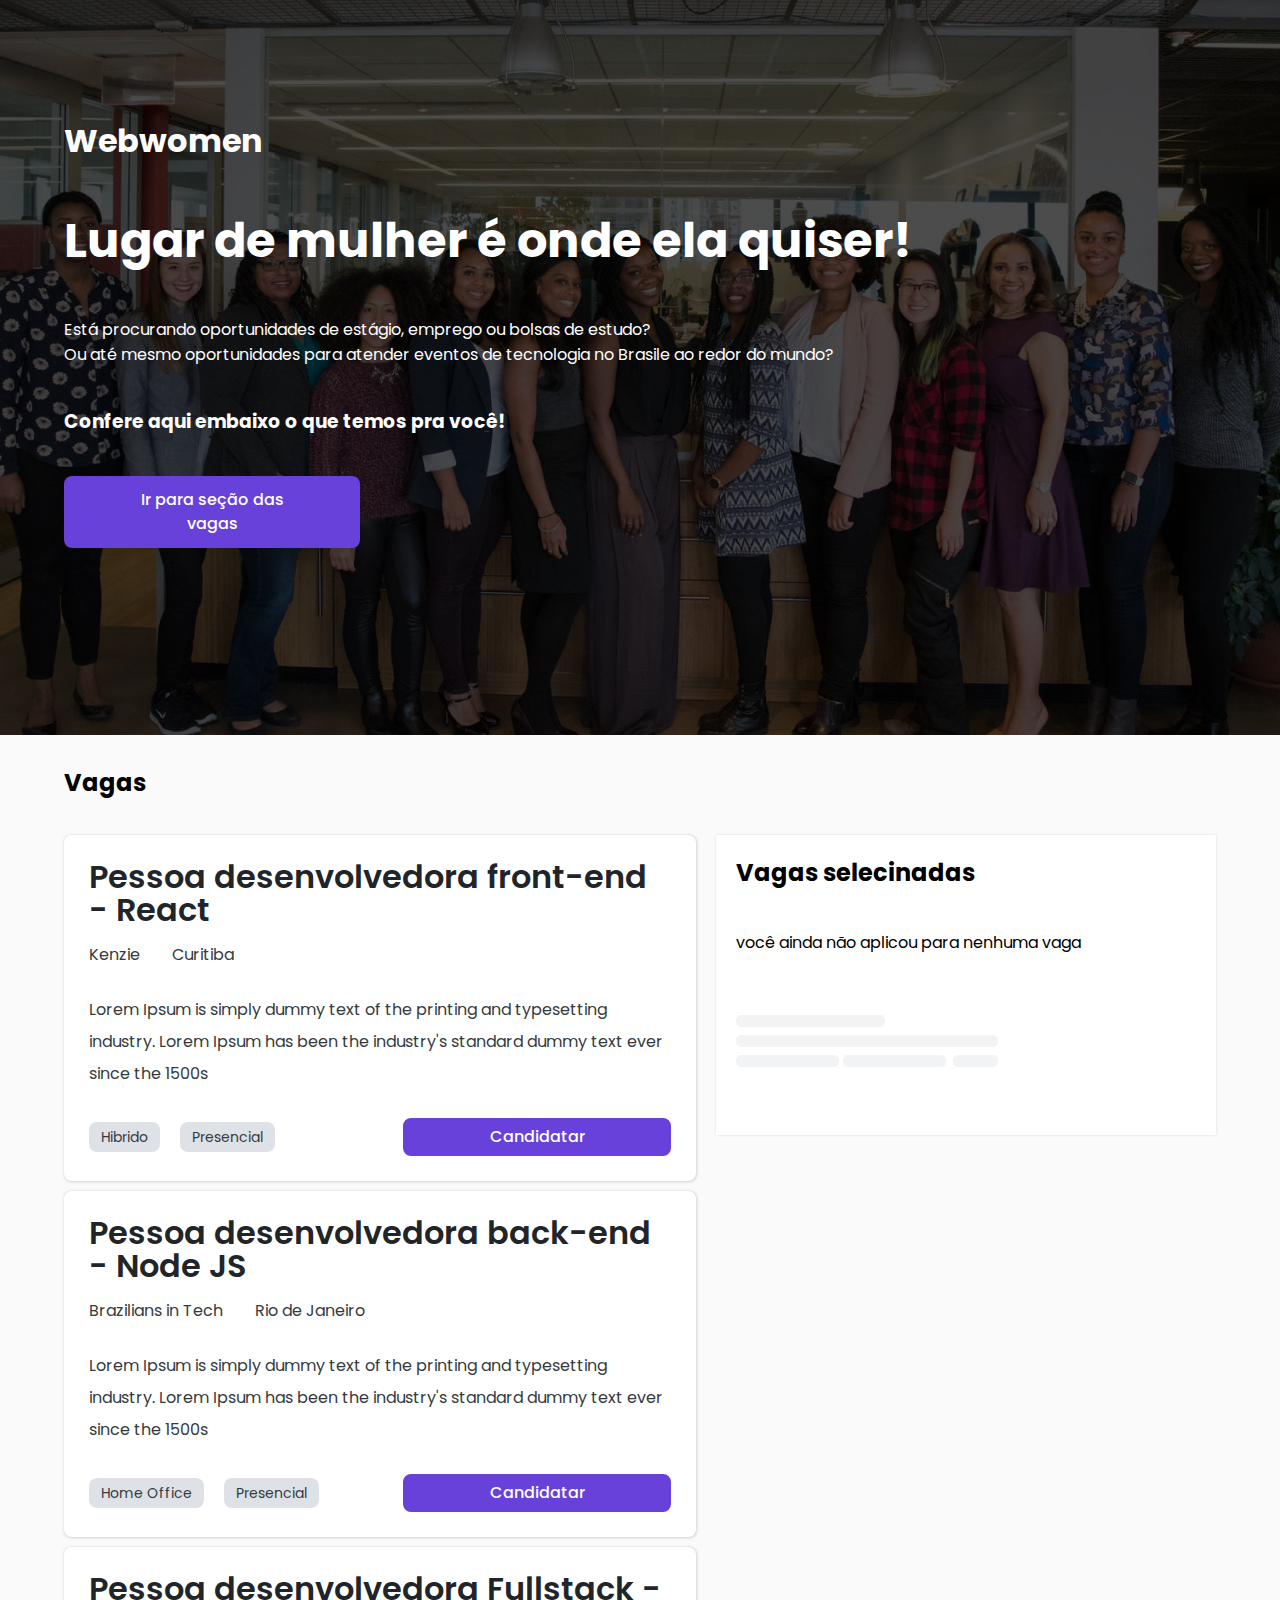
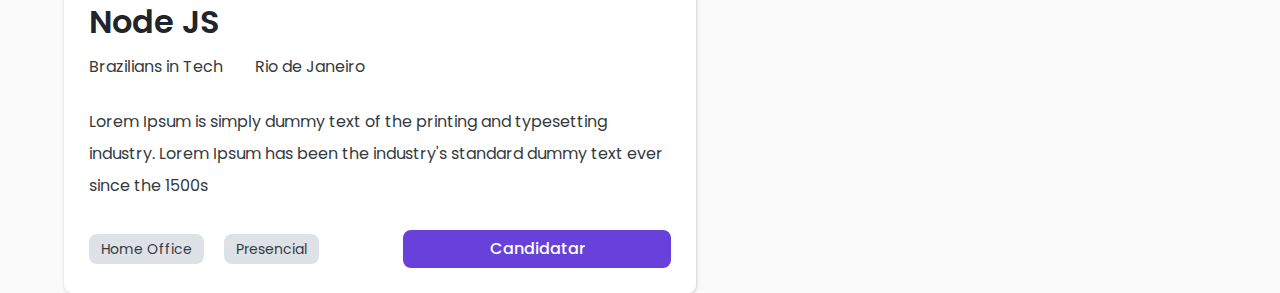
<file: index.html>
<!DOCTYPE html>
<html lang="pt-br">
<head>
    <meta charset="UTF-8">
    <meta http-equiv="X-UA-Compatible" content="IE=edge">
    <meta name="viewport" content="width=device-width, initial-scale=1.0">
    <link rel="stylesheet" href="./styles/globalStyles.css">
    <link rel="stylesheet" href="./styles/containers.css">
    <link rel="stylesheet" href="./styles/noneItem.css">
    <link rel="stylesheet" href="./styles/position.css">
    <link rel="stylesheet" href="./styles/sizes.css">
    <link rel="stylesheet" href="./styles/backgrounds.css">
    <link rel="stylesheet" href="./styles/header.css">
    <link rel="stylesheet" href="./styles/sections.css">
    <link rel="stylesheet" href="./styles/cards.css">
    <link rel="stylesheet" href="./styles/favorite.css">
    <link rel="shortcut icon" href="/assets/img/favicon.ico" type="image/x-icon">
    <title>Webwomen</title>
    <meta
      name="description"
      content="Está procurando oportunidades de estágio, emprego ou bolsas de estudo? 
      Ou até mesmo oportunidades para atender eventos de tecnologia no Brasil 
      e ao redor do mundo?"
    />
</head>
<body class="w-full h-fixed relative overflowY-style bg-white">
  <header class="header">
    <div class="headerContainer">
      <h1>Webwomen</h1>
      <h2>Lugar de mulher é onde ela quiser!</h2>
      <span>
        <p>Está procurando oportunidades de estágio, emprego ou bolsas de estudo?</p>
        <p>Ou até mesmo oportunidades para atender eventos de tecnologia no Brasile ao redor do mundo?</p>
      </span>
      <h3>Confere aqui embaixo o que temos pra você!</h3>
      <button id="goButton">Ir para seção das vagas</button>
    </div>
  </header>
  <main class="w-full">
      <div class="mainContainer">
        <h2>Vagas</h2>
        <section class="left">
          <ol class="vagas">
          </ol>
        </section>
        <aside class="right">
          <h2>Vagas selecinadas</h2>
          <ol class="favoritList">
          </ol>
        </aside>
      </div>
    </main>
    <script src="/scripts/jobsData.js"></script>
    <script src="/scripts/favorite.js"></script>
    <script src="/scripts/renderJobs.js"></script>
    <script src="/scripts/header.js"></script>
    <script src="/scripts/renderFavorites.js"></script>
</body>
</html>
</file>
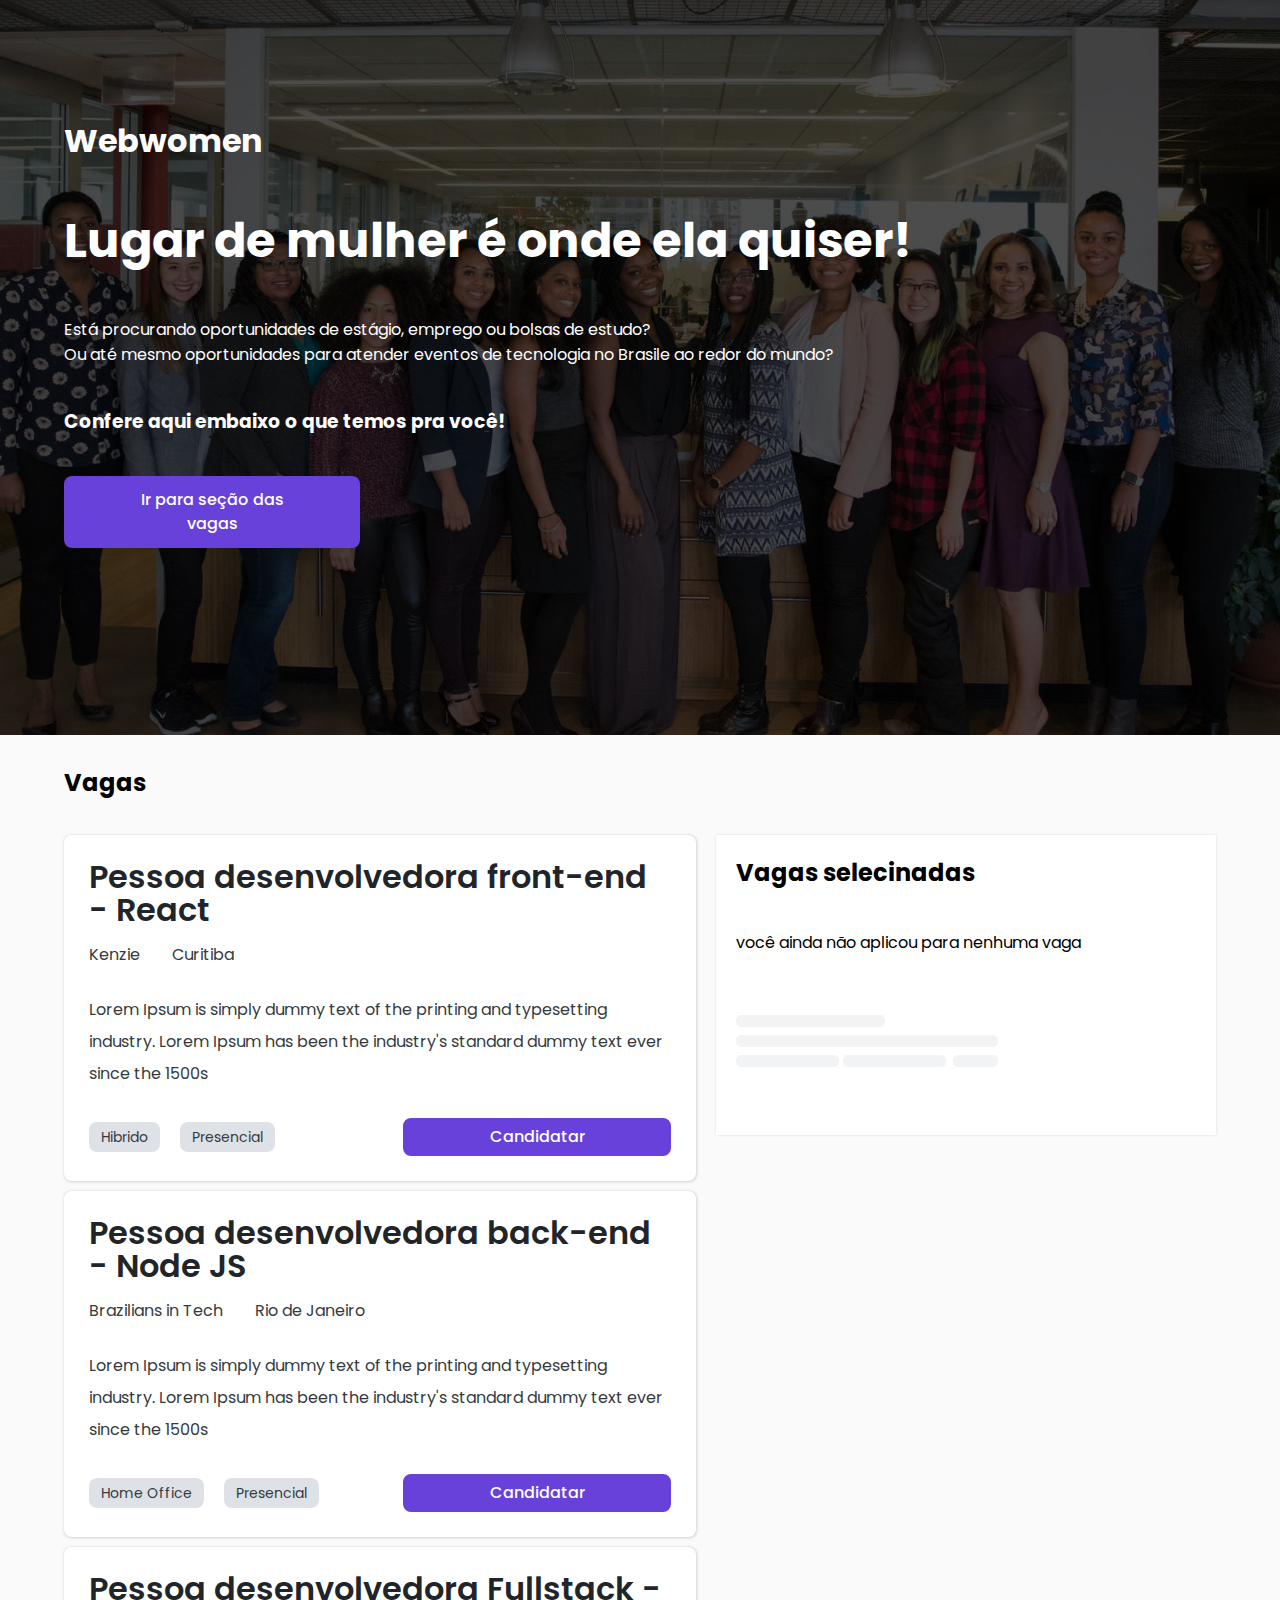
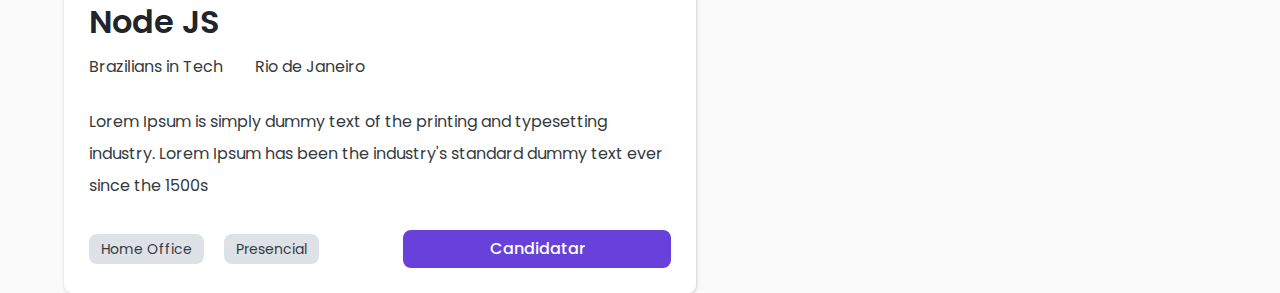
<file: pages/home/index.html>
<!DOCTYPE html>
<html lang="pt-br">
<head>
    <meta charset="UTF-8">
    <meta http-equiv="X-UA-Compatible" content="IE=edge">
    <meta name="viewport" content="width=device-width, initial-scale=1.0">
    <link rel="stylesheet" href="../../styles/globalStyles.css">
    <link rel="stylesheet" href="../../styles/containers.css">
    <link rel="stylesheet" href="../../styles/noneItem.css">
    <link rel="stylesheet" href="../../styles/position.css">
    <link rel="stylesheet" href="../../styles/sizes.css">
    <link rel="stylesheet" href="../../styles/backgrounds.css">
    <link rel="stylesheet" href="../../styles/header.css">
    <link rel="stylesheet" href="../../styles/sections.css">
    <link rel="stylesheet" href="../../styles/cards.css">
    <link rel="stylesheet" href="../../styles/favorite.css">
    <link rel="shortcut icon" href="/assets/img/favicon.ico" type="image/x-icon">
    <title>Webwomen</title>
    <meta
      name="description"
      content="Está procurando oportunidades de estágio, emprego ou bolsas de estudo? 
      Ou até mesmo oportunidades para atender eventos de tecnologia no Brasil 
      e ao redor do mundo?"
    />
</head>
<body class="w-full h-fixed relative overflowY-style bg-white">
  <header class="header">
    <div class="headerContainer">
      <h1>Webwomen</h1>
      <h2>Lugar de mulher é onde ela quiser!</h2>
      <span>
        <p>Está procurando oportunidades de estágio, emprego ou bolsas de estudo?</p>
        <p>Ou até mesmo oportunidades para atender eventos de tecnologia no Brasile ao redor do mundo?</p>
      </span>
      <h3>Confere aqui embaixo o que temos pra você!</h3>
      <button id="goButton">Ir para seção das vagas</button>
    </div>
  </header>
  <main class="w-full">
      <div class="mainContainer">
        <h2>Vagas</h2>
        <section class="left">
          <ol class="vagas">
          </ol>
        </section>
        <aside class="right">
          <h2>Vagas selecinadas</h2>
          <ol class="favoritList">
          </ol>
        </aside>
      </div>
    </main>
    <script src="/scripts/jobsData.js"></script>
    <script src="/scripts/favorite.js"></script>
    <script src="/scripts/renderJobs.js"></script>
    <script src="/scripts/header.js"></script>
    <script src="/scripts/renderFavorites.js"></script>
</body>
</html>
</file>
<file: styles/globalStyles.css>
@import url("https://fonts.googleapis.com/css2?family=Poppins:wght@400;600&display=swap");

* {
  padding: 0;
  margin: 0;
  box-sizing: border-box;
  scroll-behavior: smooth;
  list-style: none;
}

img {
  max-width: 100%;
}

:root {
  --color-brand-1: #6741D9;
  --color-brand-2: #5F3DC4;
  --color-grey-1:  #212529;
  --color-grey-2:  #343a40;
  --color-grey-3:  #dee2e6;
  --color-grey-4:  #e9ecef;
  --color-grey-5:  #f1f3f5;
  --color-grey-6:  #ffffff;
  --radius-default: 0.5rem;

  --title-1: 3rem;
  --title-2: 2.5rem;
  --title-3: 2rem;
  --title-4: 1.375rem;
  --title-5: 1.125rem;

  --text-1:  1.125rem;
  --text-2:  1rem;
  --text-3:  0.875rem;
}

body {
  font-family: "Poppins", sans-serif;
}

button{
  font-family: 'Poppins';
  font-style: normal;
  font-weight: 500;
  font-size: 16px;
  line-height: 24px;
  color: #ffffff;
}

.deBug{
  border: 5px solid purple;
}

@media(max-width: 991px){
  :root {
    --title-1: calc(3rem / 1.2);
    --title-2: calc(2.5rem / 1.2);
    --title-3: calc(2rem / 1.2);
    --text-1:  calc(1.125rem / 1.2);
  }
}
</file>
<file: styles/containers.css>
.headerContainer {
    width: 90%;
    margin: 0 auto;
    padding-left: 1rem;
    padding-right: 1rem;
}

.mainContainer{
    width: 90%;
    margin: 30px auto;
    display: flex;
    flex-direction: column;
    gap: 20px;
}

@media (min-width: 1000px) {
    .mainContainer{
        margin-top: 100px;
        flex-direction: row;
    }

    .mainContainer > h2{
        position: absolute;
        transform: translateY(-70px);
    }
}
</file>
<file: styles/noneItem.css>
.noneItem{
    width: 100%;
    height: 185px;
    display: flex;
    flex-direction: column;
    gap: 30px;
}

.SVG{
    width: 100%;
    padding-top: 20px;
}

.rect{
    height: 12px;
    fill: var(--color-grey-5);
    rx: 5px;
}

.r1{
    width: 149px;
    transform: translateY(10px);
}

.r2{
    width: 262px;
    transform: translateY(30px);
}

.r3{
    width: 103px;
    transform: translateY(50px);
}

.r4{
    width: 103px;
    transform: translate(107px, 50px);
}

.r5{
    width: 45px;
    transform: translate(217px, 50px);
}
</file>
<file: styles/position.css>
.relative{
    position: relative;
}
.absolute{
    position: absolute;
}
.fixed{
    position: fixed;
}
.sticky{
    position: sticky;
}
.static{
    position: static;
}

.positionY{
    transform: translateY(-980px);
}

::-webkit-scrollbar{
    width: 8px;
}
::-webkit-scrollbar-track{
    background-color: var(--color-grey-8);
    border-radius: 10px;
}
::-webkit-scrollbar-thumb{
    width: 1px;
    background-color: var(--color-grey-2);
    border-radius: 10px;
}
::-webkit-scrollbar-thumb:hover{
    background-color: var(--color-grey-1);
}
.flex{
    display: flex;
}

.flex-justify{
    justify-content: center;
}

.flex-item{
    align-items: center;
}

.flex-col{
    flex-direction: column;
}

.flex-row{
    flex-direction: row;
}
</file>
<file: styles/sizes.css>
.w-screen{
    width: 100vw;
}

.h-screen{
    height: 100vh;
}

.h-fixed{
    height: 1000px;
}
</file>
<file: styles/backgrounds.css>
.bg-white{
    background-color: #fafafa;
    /* background-color: grey; */
}
</file>
<file: styles/header.css>
/* Desenvolva sua estilização aqui... */
.header{
    width: 100%;
    height: 735px;
    background-image: url('/assets/img/WomamBg.png');
    background-position: center;
    background-repeat: no-repeat;
}

.header > .headerContainer {
    height: 70%;
    display: flex;
    flex-direction: column;
    justify-content: center;
    padding: 150px 0 0 0 ;
    gap: 40px;
    color: var(--color-grey-6);
}

.header > .headerContainer > h2{
    font-size: 48px;
}

.header > .headerContainer >button{
    width: 296px;
    padding: 12px 50px;
    border: none;
    border-radius: var(--radius-default);
    background-color: var(--color-brand-1);
    color: var(--color-grey-6);
    cursor: pointer;
    transition: 150ms;
}

.header > button:hover{
    background-color: var(--color-brand-2);
}

@media (min-width: 1600px) {
    .header{
        background-size: 1920px;
    }
}
</file>
<file: styles/sections.css>
.left{
    width: 100%;
    max-width: fit-content;
    display: flex;
    flex-direction: column;
    gap: 20px;
}

.left > ol{
    display: flex;
    flex-direction: column;
    gap: 10px;
}

.right{
    width: 100%;
    min-height: 280px;
    height: fit-content;
    padding: 20px;
    display: flex;
    flex-direction: column;
    gap: 40px;
    background-color: var(--color-grey-6);
    box-shadow: 0.1px 0.1px 3px rgba(173, 173, 173, 0.499);
}

@media (min-width: 1000px) {
    .right{
        max-width: 500px;
    }
}
</file>
<file: styles/cards.css>
.card{
    padding: 25px;
    border-radius: var(--radius-default);
    background-color: var(--color-grey-6);
    box-shadow: 0.1px 0.1px 3px rgba(173, 173, 173, 0.499);
}

.card > h2{
    color: var(--color-grey-1);
    font-size: var(--title-3);
    line-height: 33px;
    font-weight: 600;
    margin-bottom: 18px;
}

.card > .s1{
    width: 100%;
    display: flex;
    gap: 32px;
    margin-bottom: 28px;
}

.card > .s1 > h4{
    color: var(--color-grey-2);
    font-size: var(--title-6);
    line-height: 22px;
    font-weight: 400;
}
.card > p{
    margin-bottom: 28px;
    color: var(--color-grey-2);
    font-size: var(--text-2);
    font-weight: 400;
    line-height: 32px;
    
}
.card > .s2{
    width: 100%;
    display: flex;
    flex-direction: column;
    justify-content: space-between;
    gap: 32px;
}

.card > .s2 > span{
    display: flex;
    justify-content: center;
    align-items: center;
    gap: 20px;
}
.card > .s2 > span > p{
    width: fit-content;
    padding: 4px 12px;
    color: var(--color-grey-2);
    font-weight: 400;
    font-size: var(--text-3);
    text-align: center;
    line-height: 22px;
    border-radius: var(--radius-default);
    background-color: var(--color-grey-3);
}

.card > .s2 > button{
    width: 100%;
    height: fit-content;
    min-height: 38px;
    border-radius: 8px;
    cursor: pointer;
    transition: 150ms;
}

.card > .s2 > button:hover{
    font-size: var(--title-5);
}

.button-candidatar{
    border: 2px solid var(--color-brand-1);
    background-color: var(--color-brand-1);
}

.button-remove{
    border: 2px solid red;
    background-color: red;
}

@media(min-width: 991px){
    .card > .s2{
        flex-direction: row;
    }

    .card > .s2 > button{
        max-width: 268px;
    }
}
</file>
<file: styles/favorite.css>
.favoritCard{
    width: 100%;
    padding: 20px;
    border: 0.5px solid var(--color-grey-3);
    border-radius: var(--radius-default);
    display: flex;
    box-shadow: 0.5px 0.5px 5px rgba(0, 0, 0, 0.279);
    margin-bottom: 20px;
}

.favoritCard > span {
    width: 100%;
    display: flex;
    flex-direction: column;
    gap: 10px;
}

.favoritCard > span > h2{
    width: 100%;
    font-size: var(--title-5);
}

.favoritCard > span > span{
    display: flex;
    gap: 20px;
}

.favoritCard > button{
    width: 44px;
    height: 38px;
    display: flex;
    justify-content: center;
    align-items: center;
    border: none;
    border-radius: var(--radius-default);
    background-color: var(--color-grey-5);
    cursor: pointer;
}

.favoritCard > button:hover{
    background-color: var(--color-grey-4);
}
</file>
